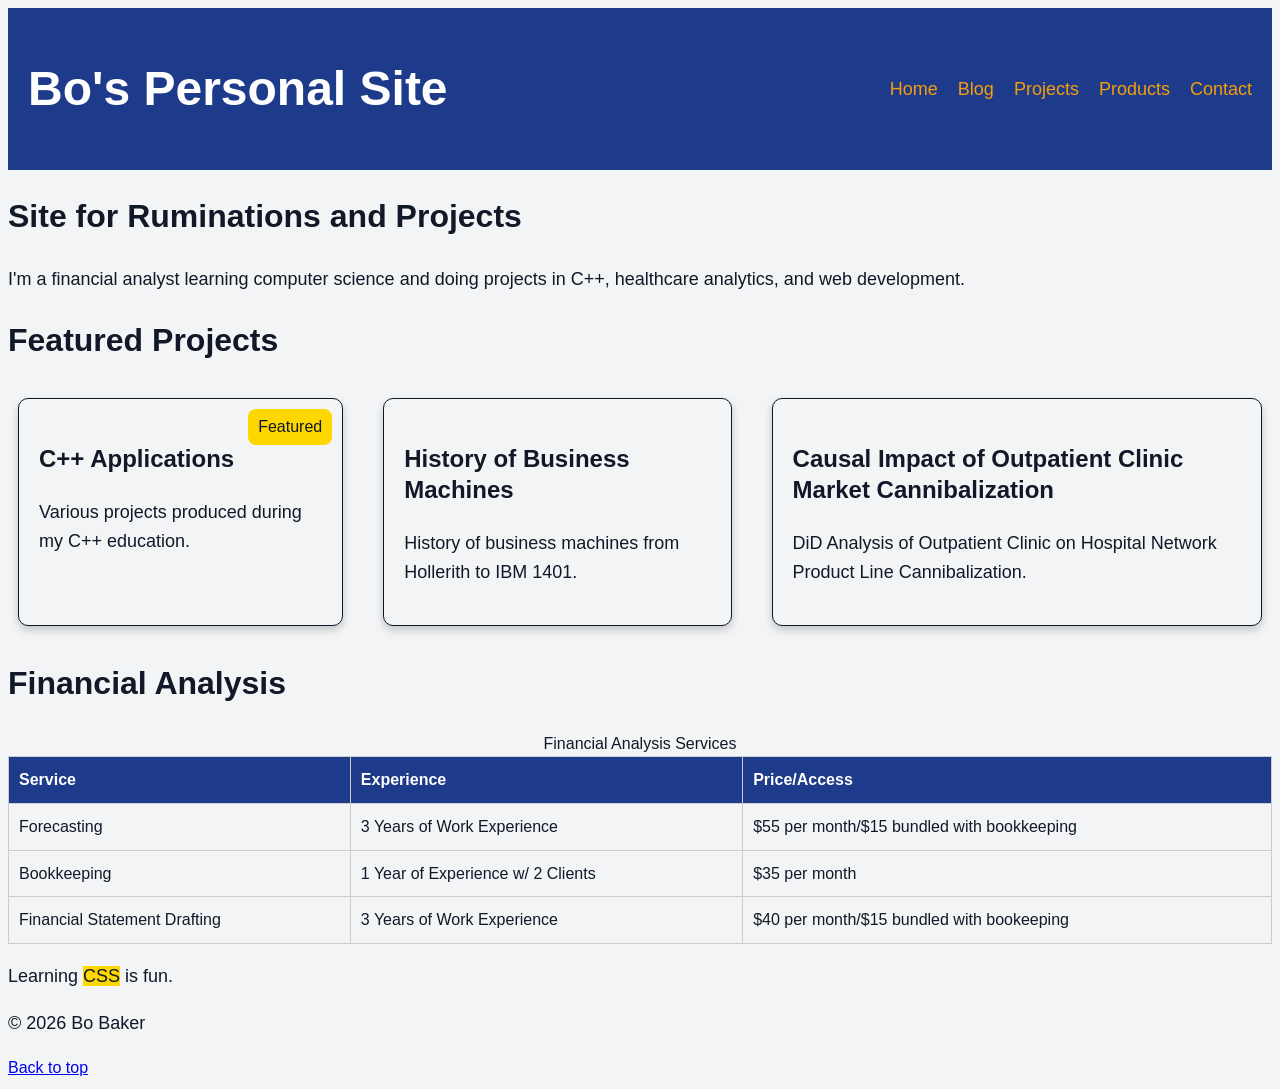
<file: index.html>
<!DOCTYPE html>
<html>
<head>
    <meta charset="UTF-8">

    <meta
        name="viewport"
        content="width=device-width, initial-scale=1.0">

    <meta
        name="description"
        content="Bo Baker's portfolio featuring web development projects, blog posts, and contact information.">

    <meta
        name="author"
        content="Bo Baker">

    <title>Bo's Portfolio</title>

    <link rel="stylesheet" href="styles.css">

    <link rel="icon" href="favicon.ico">
</head>

<body>
  <header id="top">
    <h1>Bo's Personal Site</h1>
    <nav>
      <a href="index.html">Home</a>
      <a href="blog.html">Blog</a>
      <a href="projects.html">Projects</a>
      <a href="products.html">Products</a>
      <a href="contact.html">Contact</a>
    </nav>
  </header>

  <main>
      <section>
    <h2>Site for Ruminations and Projects</h2>
      <p>
          I'm a financial analyst learning computer science and doing projects in C++, healthcare analytics, and web development.
        
      </p> 
     </section> 
     <section id ="projects">
       <h2>Featured Projects</h2>
       
    <div class="projects-container">
     
      <article class="project-card">
         <h3>C++ Applications</h3>
            <p>Various projects produced during my C++ education.</p>

          <span class="badge">Featured</span>
          </article>
      <article class="project-card">
           <h3>History of Business Machines</h3>
            <p>History of business machines from Hollerith to IBM 1401.</p>
          </article>
      <article class="project-card">
         <h3>Causal Impact of Outpatient Clinic Market Cannibalization</h3>
            <p>DiD Analysis of Outpatient Clinic on Hospital Network Product Line Cannibalization.</p>
       </article>
    </div>
     </section> 
    <section id="Skills-Services">
      <h2>Financial Analysis</h2>
<table>
    <caption>Financial Analysis Services
    </caption>
  <thead>
      <tr>
          <th>Service</th>
          <th>Experience</th>
          <th>Price/Access</th>
      </tr>
  </thead>
  <tbody>
    <tr>
        <td>Forecasting</td>
        <td>3 Years of Work Experience</td>
        <td>$55 per month/$15 bundled with bookkeeping</td>
    </tr>
    <tr>
        <td>Bookkeeping</td>
        <td>1 Year of Experience w/ 2 Clients</td>
        <td>$35 per month</td>
    </tr>
    <tr>
        <td>Financial Statement Drafting</td>
        <td>3 Years of Work Experience</td>
        <td>$40 per month/$15 bundled with bookeeping</td>
    </tr>
  </tbody>
  
</table>

    </section>

      
<p>
    Learning <span class="highlight">CSS</span> is fun.
</p>
  </main>
    <footer>
    <p>© 2026 Bo Baker</p>
    <a href="#top">Back to top</a>
</footer>
</body>
    <script src="script.js"></script>
</html>
</file>
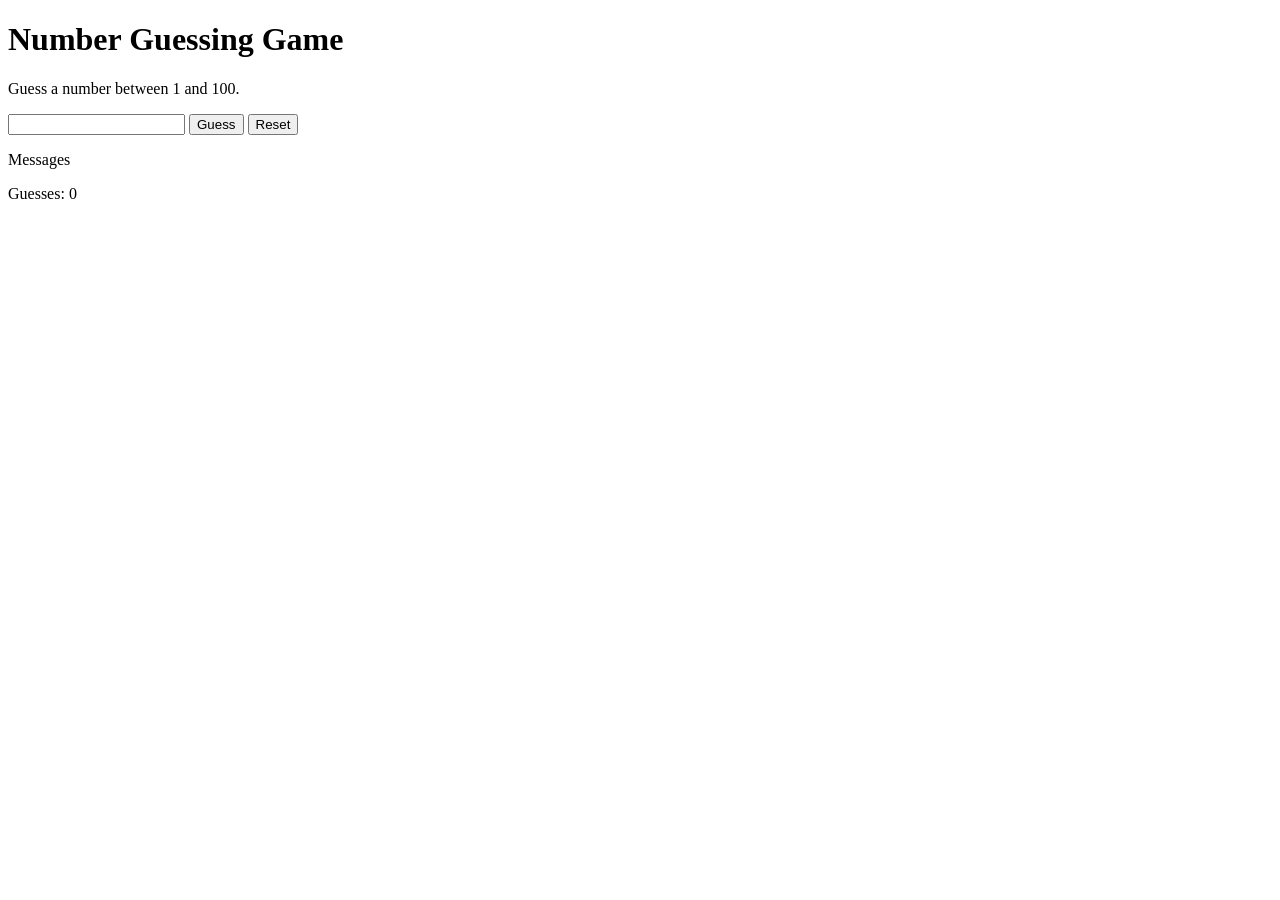
<file: number-game/index.html>
<!DOCTYPE html>
<html>
<head>
<title>Random Number Guessing Game</title>
</head>

<body>
<main>

    <h1>Number Guessing Game</h1>
    <p>Guess a number between 1 and 100.</p>

    <input type="number" id="guessInput">

    <button id="guessButton">Guess</button>
    <button id="resetButton">Reset</button>

    <p id="messages">Messages</p>

    <p id="guessCount">Guesses: 0</p>

</main>

<script src="script.js"></script>
</body>
</html>
</file>
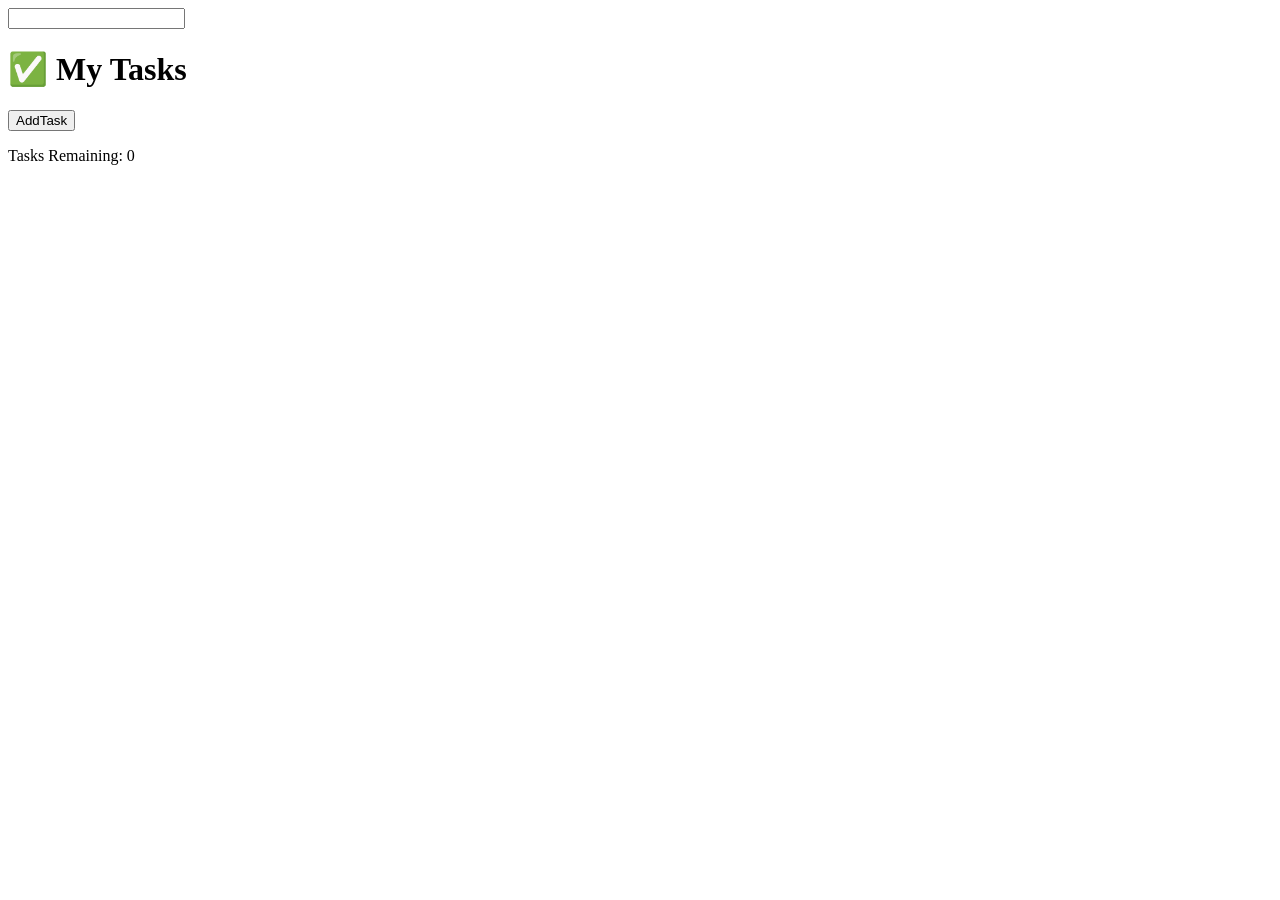
<file: todolist-app/index.html>
<!DOCTYPE html>
<html>
<head>
<title>To-Do List</title>
</head>

<body>
<main>

<input type="text" id="taskInput">
<h1>✅ My Tasks</h1>
  
<button id="addTaskButton">AddTask</button>

<ul id="taskList"></ul>



<p id="taskCounter"> Tasks Remaining: 0</p>

</main>
</body>
</html>

<script src="script.js"></script>
</file>
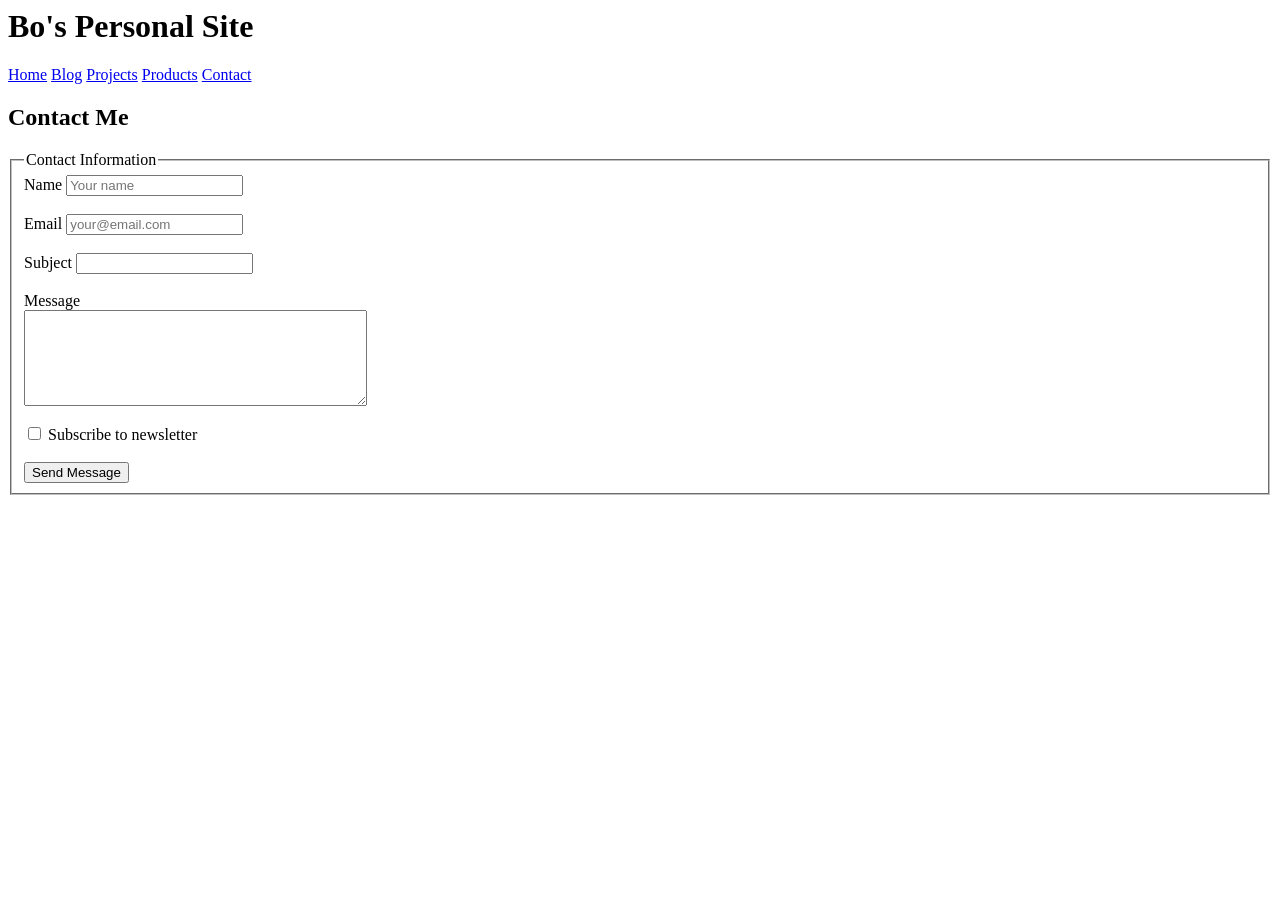
<file: contact.html>
<body>

    <!-- ===== Header ===== -->
    <header>
        <h1>Bo's Personal Site</h1>

        <nav>
            <a href="index.html">Home</a>
            <a href="blog.html">Blog</a>
            <a href="projects.html">Projects</a>
            <a href="products.html">Products</a>
            <a href="contact.html">Contact</a>
        </nav>
    </header>
<main>
    <h2>Contact Me</h2>

<form>
    <fieldset>

    <legend>Contact Information</legend>

    <label for="name">Name</label>

    <input
        id="name"
        name="name"
        type="text"
        placeholder="Your name"
        required>

    <br><br>

    <label for="email">Email</label>

    <input
        id="email"
        name="email"
        type="email"
        placeholder="your@email.com"
        required>

    <br><br>

    <label for="subject">Subject</label>

    <input
        id="subject"
        name="subject"
        type="text">

    <br><br>

    <label for="message">Message</label>

    <br>

    <textarea
        id="message"
        name="message"
        rows="6"
        cols="40"></textarea>

    <br><br>
    <input
    type="checkbox"
    id="news"
    name="newsletter">

<label for="news">
    Subscribe to newsletter
</label>

<br><br>

    <button>
        Send Message
    </button>
        </fieldset>
    </form>

  </main>
</body>
</file>
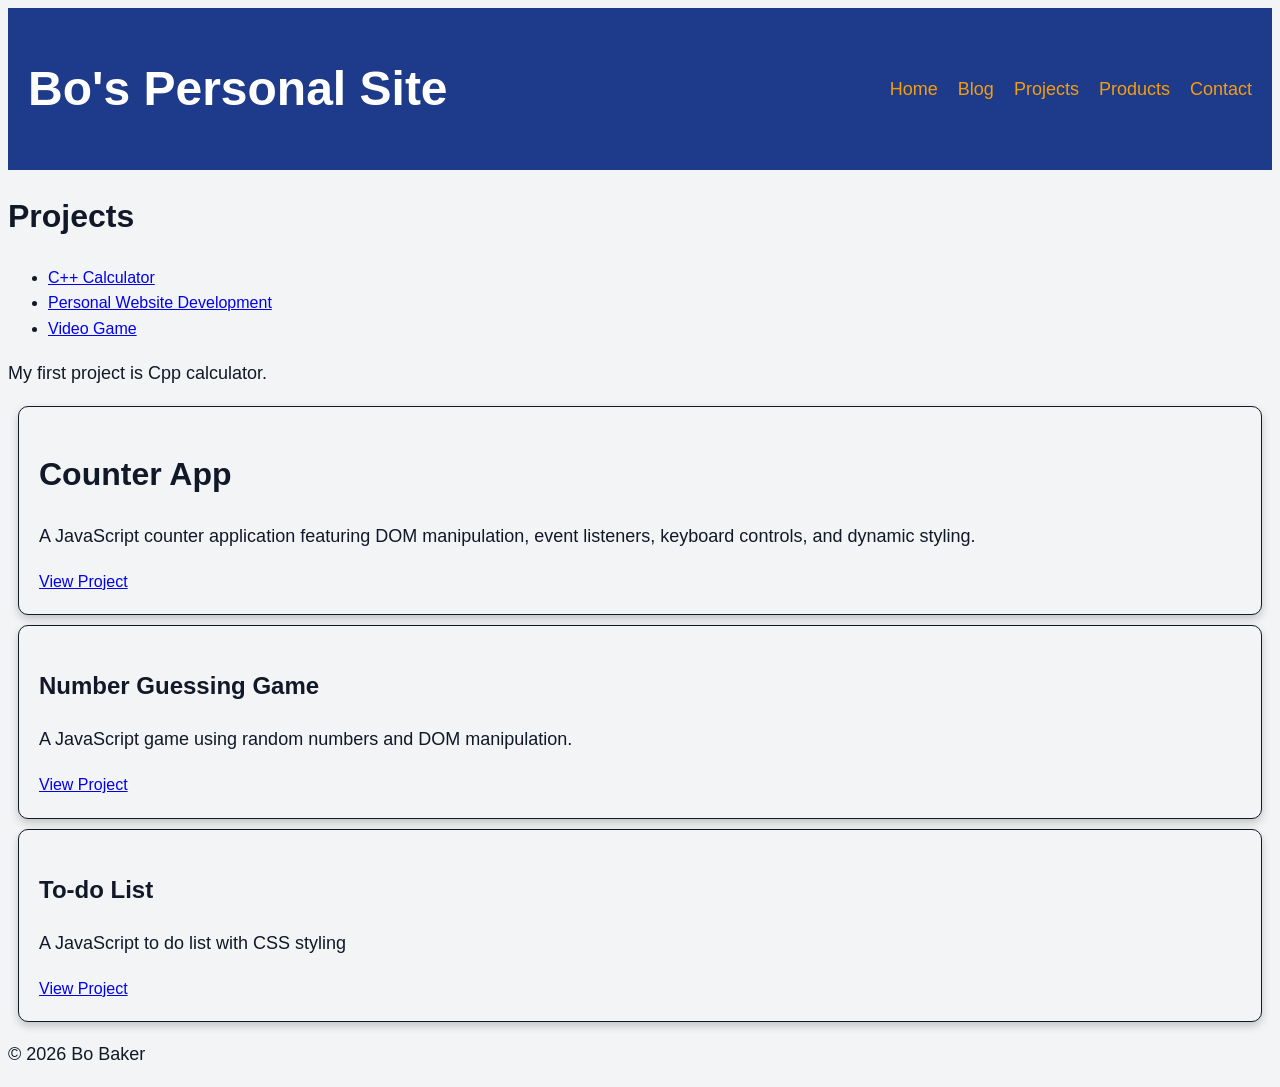
<file: projects.html>
<body>

    <!-- ===== Header ===== -->
    <header>
        <h1>Bo's Personal Site</h1>

        <nav>
            <a href="index.html">Home</a>
            <a href="blog.html">Blog</a>
            <a href="projects.html">Projects</a>
            <a href="products.html">Products</a>
            <a href="contact.html">Contact</a>
        </nav>
        <link rel="stylesheet" href="styles.css">
    </header>

    <!-- ===== Main Content ===== -->
    <main>

        <section>
            <h2>Projects</h2>
      <ul>
        <li><a href="#">C++ Calculator</a></li>
        <li><a href="#">Personal Website Development</a></li>
        <li><a href="#">Video Game</a></li>
      </ul>
            <p>
                My first project is Cpp calculator.
            </p>
        </section>
<section class="project-card">
    <h2>Counter App</h2>
    <p>
        A JavaScript counter application featuring DOM manipulation,
        event listeners, keyboard controls, and dynamic styling.
    </p>
    <a href="counter-app/index.html">
        View Project
    </a>
</section>

<section class="project-card">
    <h3>Number Guessing Game</h3>
    <p>A JavaScript game using random numbers and DOM manipulation.</p>
    <a href="number-game/index.html">View Project</a>
</section>

<section class="project-card">
    <h3>To-do List</h3>
    <p>A JavaScript to do list with CSS styling</p>
    <a href="todolist-app/index.html">View Project</a>
</section>

    </main>

    <!-- ===== Footer ===== -->
    <footer>
        <p>&copy; 2026 Bo Baker</p>
    </footer>

</body>
</file>
<file: styles.css>
header {
    position: sticky;
    top: 0;
    z-index: 100;
    display: flex;
    justify-content: space-between;
    align-items: center;
    background-color: var(--primary);
    color: white;
}

html {
    scroll-behavior: smooth;
}

:root {
    --primary:#1e3a8a;
    --secondary:#f59e0b;
    --background:#f3f4f6;
    --text:#111827;
    --light:#ffffff;

    --font-main: Arial, sans-serif;
    --font-size-base: 16px;
}
body {
    font-family: var(--font-main);
    font-size: var(--font-size-base);
    line-height: 1.6;
    background-color: var(--background);
    color: var(--text);
}

h1 {
    color: var(--light);
    padding: 20px;
    font-size: 48px;
    font-weight: 700;
    line-height: 1.2;
}
h2 {
    font-size: 32px;
    font-weight: 700;
    line-height: 1.3;
}

h3 {
    font-size: 24px;
    font-weight: 600;
    line-height: 1.3;
}
p {
    font-size: 18px;
    font-weight: 400;
}

nav {
    display: flex;
}
nav a {
    color: var(--secondary);
    text-decoration: none;
    margin-right: 20px;
    font-size: 18px;
    font-weight: 500;
    transition: color 0.3s ease;
    position: relative;
}

nav a::after {
    content: "";
    position: absolute;
    left: 0;
    bottom: -5px;
    width: 0;
    height: 2px;
    background-color: var(--secondary);
    transition: width 0.3s ease;
}

nav a:hover {
    color: red;
}

nav a:hover::after {
    width: 100%;
}
  
.projects-container {
    display: flex;
    gap: 20px;
}

.project-card {
    position: relative;
    background-color: var(--background);
    padding: 20px;
    margin: 10px;
    border: 1px solid var(--text);
    border-radius: 10px;
    box-shadow: 0 4px 8px rgba(0,0,0,0.2);
    box-sizing: border-box;
    transition: transform 0.2s ease, box-shadow 0.2s ease;
}

.badge {
    position: absolute;
    top: 10px;
    right: 10px;

    background-color: gold;
    padding: 5px 10px;
    border-radius: 8px;
}

.project-card:hover {
    transform: translateY(-5px) scale(1.05);
    
    box-shadow: 0 10px 20px rgba(0,0,0,.2);
}
.box {
    border: 2px solid black;
    padding: 10px;
    margin: 5px;
    display: inline;
}
.highlight {
    display: inline;
    width: 300px;
    height: 100px;
    background: gold;
}

table {
    width: 100%;
    border-collapse: collapse;
}

th,
td {
    border: 1px solid #ccc;
    padding: 10px;
    text-align: left;
}

th {
    background: var(--primary);
    color: var(--light);
}

.grid-demo {
    display: grid;
    grid-template-columns: 2fr 1fr;
    gap: 20px;
    margin: 20px;
}

.card {
    background: white;
    border: 2px solid var(--primary);
    border-radius: 8px;
    padding: 30px;
    text-align: center;
    font-size: 24px;
}

.card:first-child {
    grid-column: span 2;
}

main {
    animation: fadeIn 0.8s ease;
}

@keyframes fadeIn {
    from {
        opacity: 0;
        transform: translateY(10px);
    }

    to {
        opacity: 1;
        transform: translateY(0);
    }
}

@media (max-width:768px){

    header{
        flex-direction:column;
        gap:15px;
        padding: 15px;
    }

    nav {
        flex-direction:column;
        align-items:center;
    }

    main{
        padding:15px;
    }

    h1{
        font-size:2rem;
    }

    .projects-container{
    flex-direction:column;
}

}
</file>
